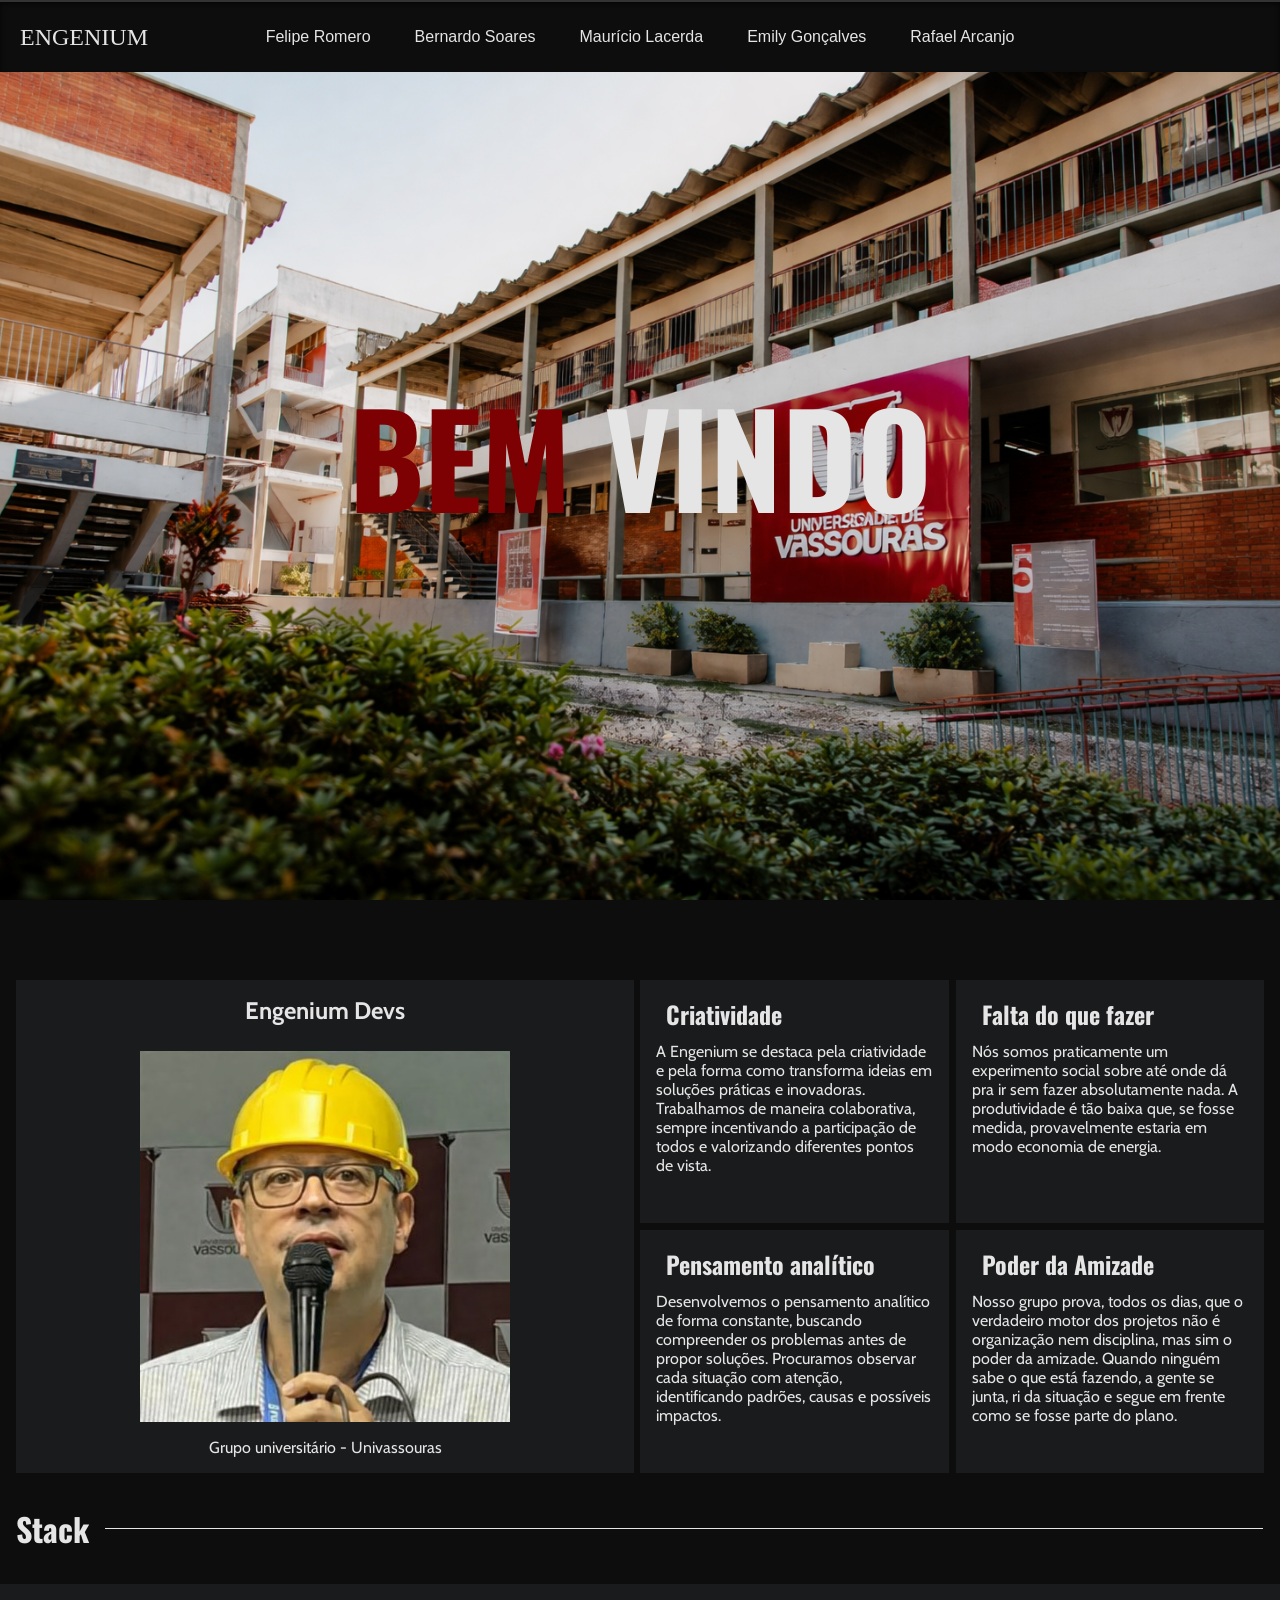
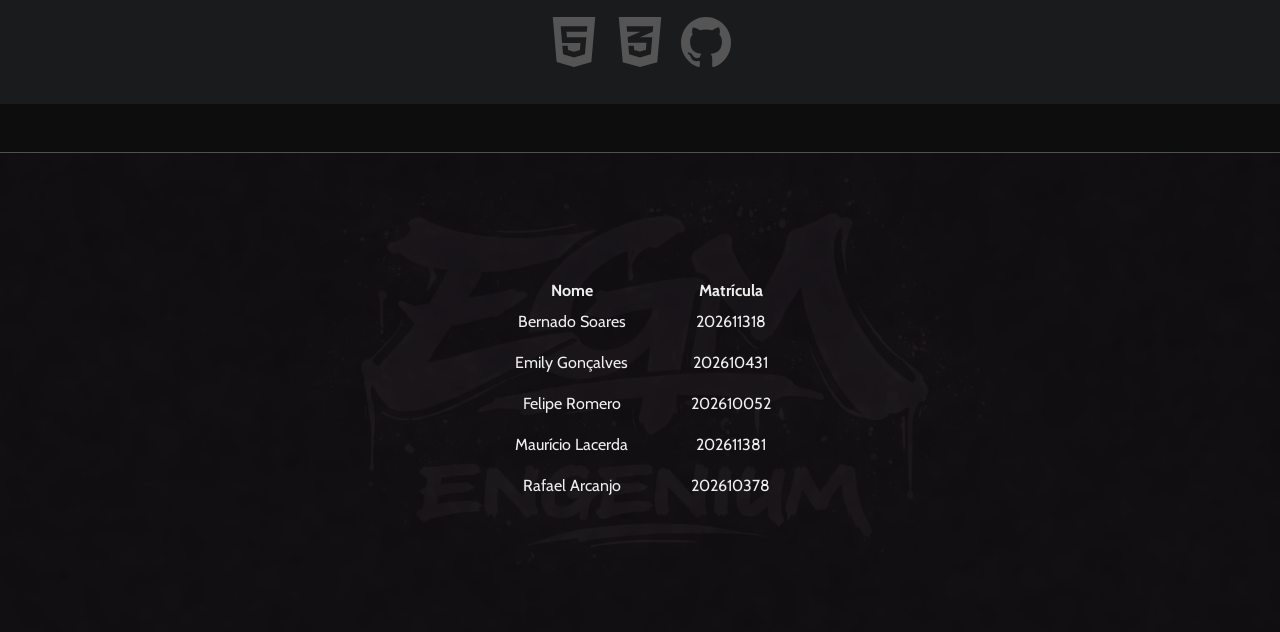
<file: index.html>
<!doctype html>
<html lang="pt-br">
  <head>
    <meta charset="UTF-8" />
    <meta name="viewport" content="width=device-width, initial-scale=1.0" />
    <title>Engenium</title>
    <link rel="stylesheet" href="/css/nav_standerdized.css" />
    <link rel="stylesheet" href="css/index.css" />
  </head>
  <body>
    <header class="Engenium">
      <div class="logo">Engenium</div>
      <nav class="main">
        <ul class="nav-list">
           <li>
            <a href="../pages/felipe.html"><p>Felipe Romero</p></a>
          </li>  
          <li>
            <a href="../pages/Bernardo.html"><p>Bernardo Soares</p></a>
          </li>
          <li>
            <a href="../pages/Mauricio.html"><p>Maurício Lacerda</p></a>
          </li>
          <li>
            <a href="../pages/emily.html"><p>Emily Gonçalves</p></a>
          </li>
          <li>
            <a href="../pages/rafael.html"><p>Rafael Arcanjo</p></a>
          </li>
        </ul>
      </nav>
    </header>

    <article id="apresentation">
      <h2 class="welcome">
        <span class="text1">BEM</span>
        <span class="text2">VINDO</span>
      </h2>
    </article>

    <main class="about">
      <aside>
        <h2 class="titleTopic">Engenium Devs</h2>
        <img
          src="assets/imagens/ChatGPT Image 11 de mar. de 2026, 20_22_05.png"
          alt=""
        />
        <p>Grupo universitário - Univassouras</p>
      </aside>

      <section class="conteinerStrengths">
        <article class="strengths">
          <h2>Criatividade</h2>
          <p>
            A Engenium se destaca pela criatividade e pela forma como transforma
            ideias em soluções práticas e inovadoras. Trabalhamos de maneira
            colaborativa, sempre incentivando a participação de todos e
            valorizando diferentes pontos de vista.
          </p>
        </article>

        <article class="strengths">
          <h2>Falta do que fazer</h2>
          <p>
            Nós somos praticamente um experimento social sobre até onde dá pra
            ir sem fazer absolutamente nada. A produtividade é tão baixa que, se
            fosse medida, provavelmente estaria em modo economia de energia.
          </p>
        </article>

        <article class="strengths">
          <h2>Pensamento analítico</h2>
          <p>
            Desenvolvemos o pensamento analítico de forma constante, buscando
            compreender os problemas antes de propor soluções. Procuramos
            observar cada situação com atenção, identificando padrões, causas e
            possíveis impactos.
          </p>
        </article>

        <article class="strengths">
          <h2>Poder da Amizade</h2>
          <p>
            Nosso grupo prova, todos os dias, que o verdadeiro motor dos
            projetos não é organização nem disciplina, mas sim o poder da
            amizade. Quando ninguém sabe o que está fazendo, a gente se junta,
            ri da situação e segue em frente como se fosse parte do plano.
          </p>
        </article>
      </section>
    </main>

    <span class="topic">
      <h1>Stack</h1>
    </span>

    <section class="stacks">
      <div class="container-stack">
        <svg
          class="icon iconHtml"
          xmlns="http://www.w3.org/2000/svg"
          viewBox="0 0 20 20"
        >
          <path
            fill-rule="evenodd"
            d="M1.5,0 L3.04714276,18.0004515 L9.98955417,20 L16.9514064,17.9980435 L18.5,0.000301000828 L1.5,0.000301000828 L1.5,0 Z M15.2728204,4.27180375 L15.1759063,5.39092483 L15.1332525,5.88697419 L15.1265788,5.88697419 L10,5.88697419 L9.99274595,5.88697419 L6.98928108,5.88697419 L7.18368949,8.14779141 L9.99245579,8.14779141 L10,8.14779141 L14.3660647,8.14779141 L14.9397146,8.14779141 L14.8877757,8.74076304 L14.3875367,14.55339 L14.3556189,14.926029 L10,16.1781925 L9.9901345,16.1815035 L5.6307435,14.926029 L5.33274732,11.4594025 L6.31726633,11.4594025 L7.46891855,11.4594025 L7.62038301,13.2205584 L9.99042466,13.8842652 L9.99245579,13.8836632 L9.99245579,13.8833622 L12.3662695,13.2187524 L12.6131972,10.3556325 L10,10.3556325 L9.99274595,10.3556325 L5.23728409,10.3556325 L4.71441251,4.27180375 L4.66363419,3.67913312 L9.99274595,3.67913312 L10,3.67913312 L15.3238889,3.67913312 L15.2728204,4.27180375 L15.2728204,4.27180375 Z"
          />
        </svg>
      </div>

      <div class="container-stack">
        <svg
          class="icon iconCss"
          xmlns="http://www.w3.org/2000/svg"
          viewBox="0 0 20 20"
        >
          <path
            d="M1.5,1.98975843e-15 L3.09355753,18.0557267 L9.99986611,20 L16.9059069,18.0557267 L18.5,0 L1.5,0 L1.5,1.98975843e-15 Z M15.0769709,5.85186222 L9.99370717,8.12461495 L9.9813893,8.12993559 L9.99370717,8.12993559 L14.8975585,8.12993559 L14.3352209,14.891627 L10.0014728,16.2147858 L9.99370717,16.2122655 L9.99370717,16.2147858 L5.63639442,14.8672641 L5.35522564,11.4620554 L5.36272348,11.4620554 L7.5103174,11.4620554 L7.51808301,11.4620554 L7.6586674,13.2259871 L9.97389147,13.8373005 L9.99370717,13.8314198 L9.99370717,13.8342201 L12.3908719,13.1282554 L12.5550209,10.2864744 L9.99370717,10.2783534 L5.21464125,10.2615514 L5.05076002,8.13021563 L9.99370717,5.97731728 L10.2818382,5.85214226 L9.99370717,5.85214226 L4.86331417,5.85214226 L4.60544223,3.67124055 L9.99370717,3.67124055 L15.2879814,3.67124055 L15.0769709,5.85186222 L15.0769709,5.85186222 Z"
          />
        </svg>
      </div>

      <div class="container-stack">
        <svg
          class="icon iconGithub"
          xmlns="http://www.w3.org/2000/svg"
          viewBox="0 0 20 20"
        >
          <path
            d="M20,10.2504514 C20,12.4838397 19.3641493,14.4925545 18.0924479,16.2765957 C16.8207465,18.060637 15.1779514,19.2952291 13.1640625,19.9803721 C12.9296875,20.0248619 12.7582465,19.9937191 12.6497396,19.8869435 C12.5412326,19.780168 12.4869791,19.6466986 12.4869792,19.4865353 L12.4869792,16.6703305 C12.4869792,15.8072283 12.2612847,15.175473 11.8098958,14.7750648 C12.3046875,14.721677 12.749566,14.6415953 13.1445312,14.5348198 C13.5394965,14.4280442 13.9474826,14.254534 14.3684896,14.0142891 C14.7894965,13.7740441 15.141059,13.4781869 15.4231771,13.1267174 C15.7052951,12.7752479 15.9353298,12.308105 16.1132812,11.7252885 C16.2912326,11.1424721 16.3802083,10.4729005 16.3802083,9.71657375 C16.3802083,8.63992043 16.0373264,7.72343042 15.3515625,6.9671037 C15.6727431,6.15738922 15.6380208,5.24979717 15.2473958,4.24432755 C15.0043403,4.1642459 14.6527778,4.21318469 14.1927083,4.39114391 C13.7326389,4.56910313 13.3333333,4.76485827 12.9947917,4.97840935 L12.5,5.29873596 C11.6927083,5.06738897 10.859375,4.95171547 10,4.95171547 C9.14062499,4.95171547 8.30729166,5.06738897 7.5,5.29873596 C7.36111111,5.20085839 7.1766493,5.08073592 6.94661458,4.93836854 C6.71657986,4.79600116 6.35416667,4.62471541 5.85937499,4.42451127 C5.36458332,4.22430714 4.99131943,4.1642459 4.73958333,4.24432755 C4.35763889,5.24979719 4.32725695,6.15738923 4.6484375,6.9671037 C3.96267361,7.72343042 3.61979167,8.63992043 3.61979167,9.71657375 C3.61979167,10.4729005 3.70876737,11.1402476 3.88671876,11.7186151 C4.06467015,12.2969825 4.29253473,12.7641255 4.57031251,13.120044 C4.84809028,13.4759624 5.19748264,13.7740441 5.61848959,14.0142891 C6.03949654,14.254534 6.44748265,14.4280443 6.84244791,14.5348198 C7.23741317,14.6415953 7.68229165,14.721677 8.17708333,14.7750648 C7.82986111,15.0953914 7.6171875,15.5536364 7.5390625,16.1497998 C7.35677083,16.2387794 7.16145833,16.3055141 6.95312499,16.3500039 C6.74479166,16.3944937 6.49739583,16.4167386 6.21093751,16.4167386 C5.92447919,16.4167386 5.64019099,16.3210856 5.35807291,16.1297794 C5.07595483,15.9384732 4.83506942,15.6604119 4.63541668,15.2955955 C4.47048612,15.0108607 4.25998265,14.7795137 4.00390626,14.6015545 C3.74782986,14.4235953 3.53298612,14.3168197 3.35937501,14.2812279 L3.09895833,14.2411871 C2.91666667,14.2411871 2.79079861,14.2612075 2.72135418,14.3012483 C2.65190974,14.3412891 2.63020835,14.3924524 2.65625001,14.4547382 C2.68229166,14.5170239 2.72135416,14.5793096 2.77343751,14.6415953 C2.82552085,14.7038811 2.88194446,14.7572688 2.94270833,14.8017586 L3.03385416,14.8684934 C3.22482639,14.957473 3.41362848,15.1265342 3.60026042,15.3756771 C3.78689236,15.62482 3.92361111,15.8517181 4.01041667,16.0563712 L4.14062501,16.3633509 C4.25347222,16.7014734 4.44444444,16.9750857 4.71354167,17.1841878 C4.98263889,17.3932899 5.2734375,17.5267593 5.58593749,17.584596 C5.89843749,17.6424328 6.20008679,17.6735757 6.49088542,17.6780246 C6.78168404,17.6824736 7.02256946,17.6669022 7.21354167,17.6313103 L7.51302084,17.5779226 C7.51302084,17.9160451 7.51519097,18.3120044 7.51953125,18.7658004 C7.52387152,19.2195964 7.52604166,19.4598414 7.52604166,19.4865353 C7.52604166,19.6466986 7.46961805,19.780168 7.35677083,19.8869435 C7.24392362,19.9937191 7.07031251,20.024862 6.8359375,19.9803721 C4.8220486,19.2952291 3.17925347,18.060637 1.90755209,16.2765957 C0.635850712,14.4925545 0,12.4838397 0,10.2504514 C0,8.39077752 0.447048612,6.67569548 1.34114584,5.10520531 C2.23524306,3.53471514 3.4483507,2.29122504 4.98046876,1.37473503 C6.51258682,0.458245009 8.1857639,0 10,0 C11.8142361,0 13.4874132,0.458245009 15.0195312,1.37473503 C16.5516493,2.29122504 17.7647569,3.53471514 18.6588542,5.10520531 C19.5529514,6.67569548 20,8.39077752 20,10.2504514 Z"
          />
        </svg>
      </div>
    </section>

    <footer>
      <table>
        <tr>
          <th>Nome</th>
          <th>Matrícula</th>
        </tr>

        <tr>
          <td>Bernado Soares</td>
          <td>202611318</td>
        </tr>
        <tr>
          <td>Emily Gonçalves</td>
          <td>202610431</td>
        </tr>
        <tr>
          <td>Felipe Romero</td>
          <td>202610052</td>
        </tr>
        <tr>
          <td>Maurício Lacerda</td>
          <td>202611381</td>
        </tr>
        <tr>
          <td>Rafael Arcanjo</td>
          <td>202610378</td>
        </tr>
      </table>
    </footer>
  </body>
</html>
</file>
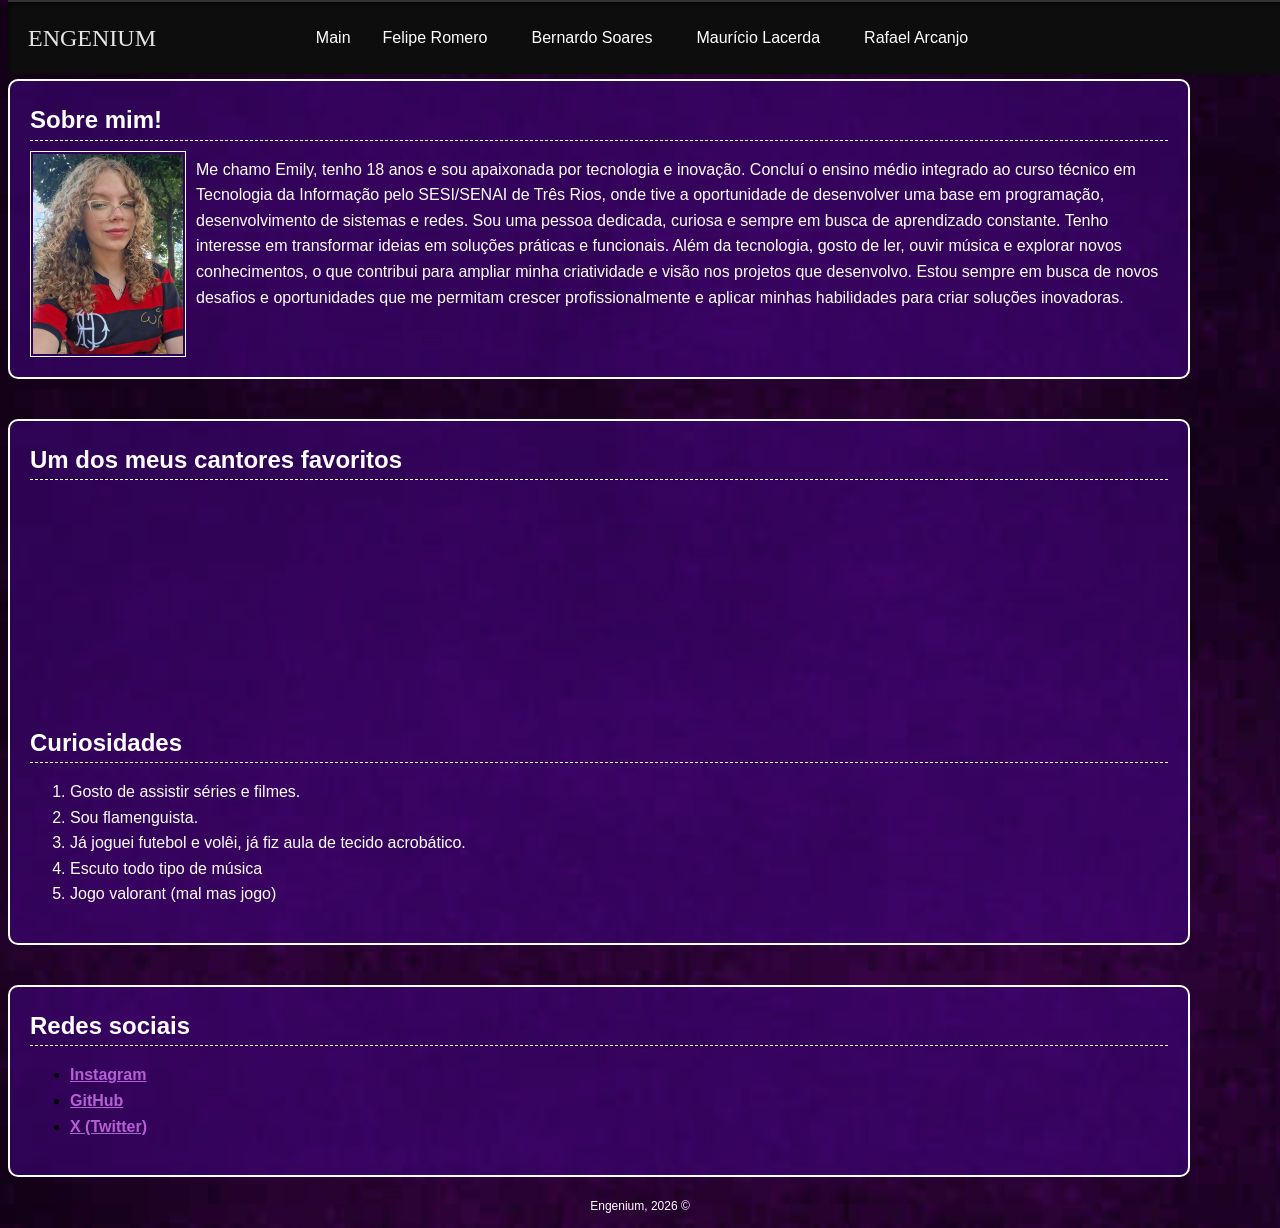
<file: pages/emily.html>
<!doctype html>
  <html lang="pt-br">
    <head>
      <meta charset="UTF-8" />
      <meta name="viewport" content="width=device-width, initial-scale=1.0" />
      <title>Emily</title>
      <link rel="stylesheet" href="../css/emily.css" />
      <link rel="stylesheet" href="/css/nav_standerdized.css">
    </head>
    <body>
    <header>
      <div class="Engenium">
        <div class="logo">Engenium</div>
        <nav aria-label="Menu principal">
          <ul class="nav-list">
            <a href="../index.html"><p>Main</p></a>
            <li>
              <a href="../pages/felipe.html"><p>Felipe Romero</p></a>
            </li>
            <li>
              <a href="../pages/Bernardo.html"><p>Bernardo Soares</p></a>
            </li>
            <li>
              <a href="../pages/Mauricio.html"><p>Maurício Lacerda</p></a>
            </li>
            <li>
              <a href="../pages/rafael.html"><p>Rafael Arcanjo</p></a>
            </li>
          </ul>
        </nav>
      </div>
    </header>   

      <!-- <div class="logo">Engenium</div>
      <nav aria-label="Menu principal">
        <ul class="nav-list">
          <a href="../index.html"><p>Main</p></a>
          <li><a href="../pages/felipe.html"><p>Felipe Romero</p></a></li>
           <li><a href="../pages/Mauricio.html"><p>Maurício Lacerda</p></a></li>
           <li><a href="../pages/Bernardo.html"><p>Bernardo Soares</p></a></li>
           <li><a href="../pages/rafael.html"><p>Rafael Arcanjo</p></a></li>
        </ul>
      </nav> -->
           
      <div class="places">
      </br>
    </br>
       <section class='places'>
        <article>
          <h2>Sobre mim!</h2>
          <img
            src="../assets/imagens/beb2a685-e638-4076-ae60-2a8bcb6fa673.jpg"
            alt="foto minha"
          />
         
          <p>
         Me chamo Emily, tenho 18 anos e sou apaixonada por tecnologia e
        inovação. Concluí o ensino médio integrado ao curso técnico em Tecnologia da Informação
        pelo SESI/SENAI de Três Rios, onde tive a oportunidade de desenvolver uma base em programação, desenvolvimento de sistemas e redes.
        Sou uma pessoa dedicada, curiosa e sempre em busca de aprendizado constante. Tenho interesse
        em transformar ideias em soluções práticas e funcionais.
        Além da tecnologia, gosto de ler, ouvir música e explorar novos conhecimentos,
         o que contribui para ampliar minha criatividade e visão nos projetos que desenvolvo.
        Estou sempre em busca de novos desafios e oportunidades que 
        me permitam crescer profissionalmente e aplicar minhas habilidades para criar soluções inovadoras.
  
          </p>
        </article>
          <div class="clear">
          </div>

        <article>
          <h2>Um dos meus cantores favoritos</h2>  
   <iframe data-testid="embed-iframe" style="border-radius:12px" src="https://open.spotify.com/embed/track/3eWHUE5D5R19q7BvOX7NSJ?utm_source=generator" width="100%" height="220" frameBorder="0" allowfullscreen="" 
   allow="autoplay; clipboard-write; encrypted-media; fullscreen; picture-in-picture" loading="lazy"></iframe> 
          </p>
          <h2>Curiosidades</h2>
          <ol>
            <li>Gosto de assistir séries e filmes.</li>
            <li>Sou flamenguista.</li>
            <li>Já joguei futebol e volêi, já fiz aula de tecido acrobático.</li>
            <li>Escuto todo tipo de música</li>
            <li>Jogo valorant (mal mas jogo)</li>
          </ol>
          
          <div class="clear">
        </div>
        </article>

        <article>
          <h2>Redes sociais</h2>
        <ul>
            <li><a href="https://www.instagram.com/emilys_gnvs/">Instagram</a></li>
            <li><a href=https://github.com/Emilygnvs>GitHub</a></li>
            <li><a href="https://x.com/emysx22">X (Twitter)</a></li>
          </ul>
          <div class="clear">
          </div>
        </article>
       </section>
      </div>
  

     
        
     
     

      <footer class='clear'>
       
        <p>Engenium, 2026 ©</p>
      </footer>
    </div>
          
       
  </body>
  </html>
</file>
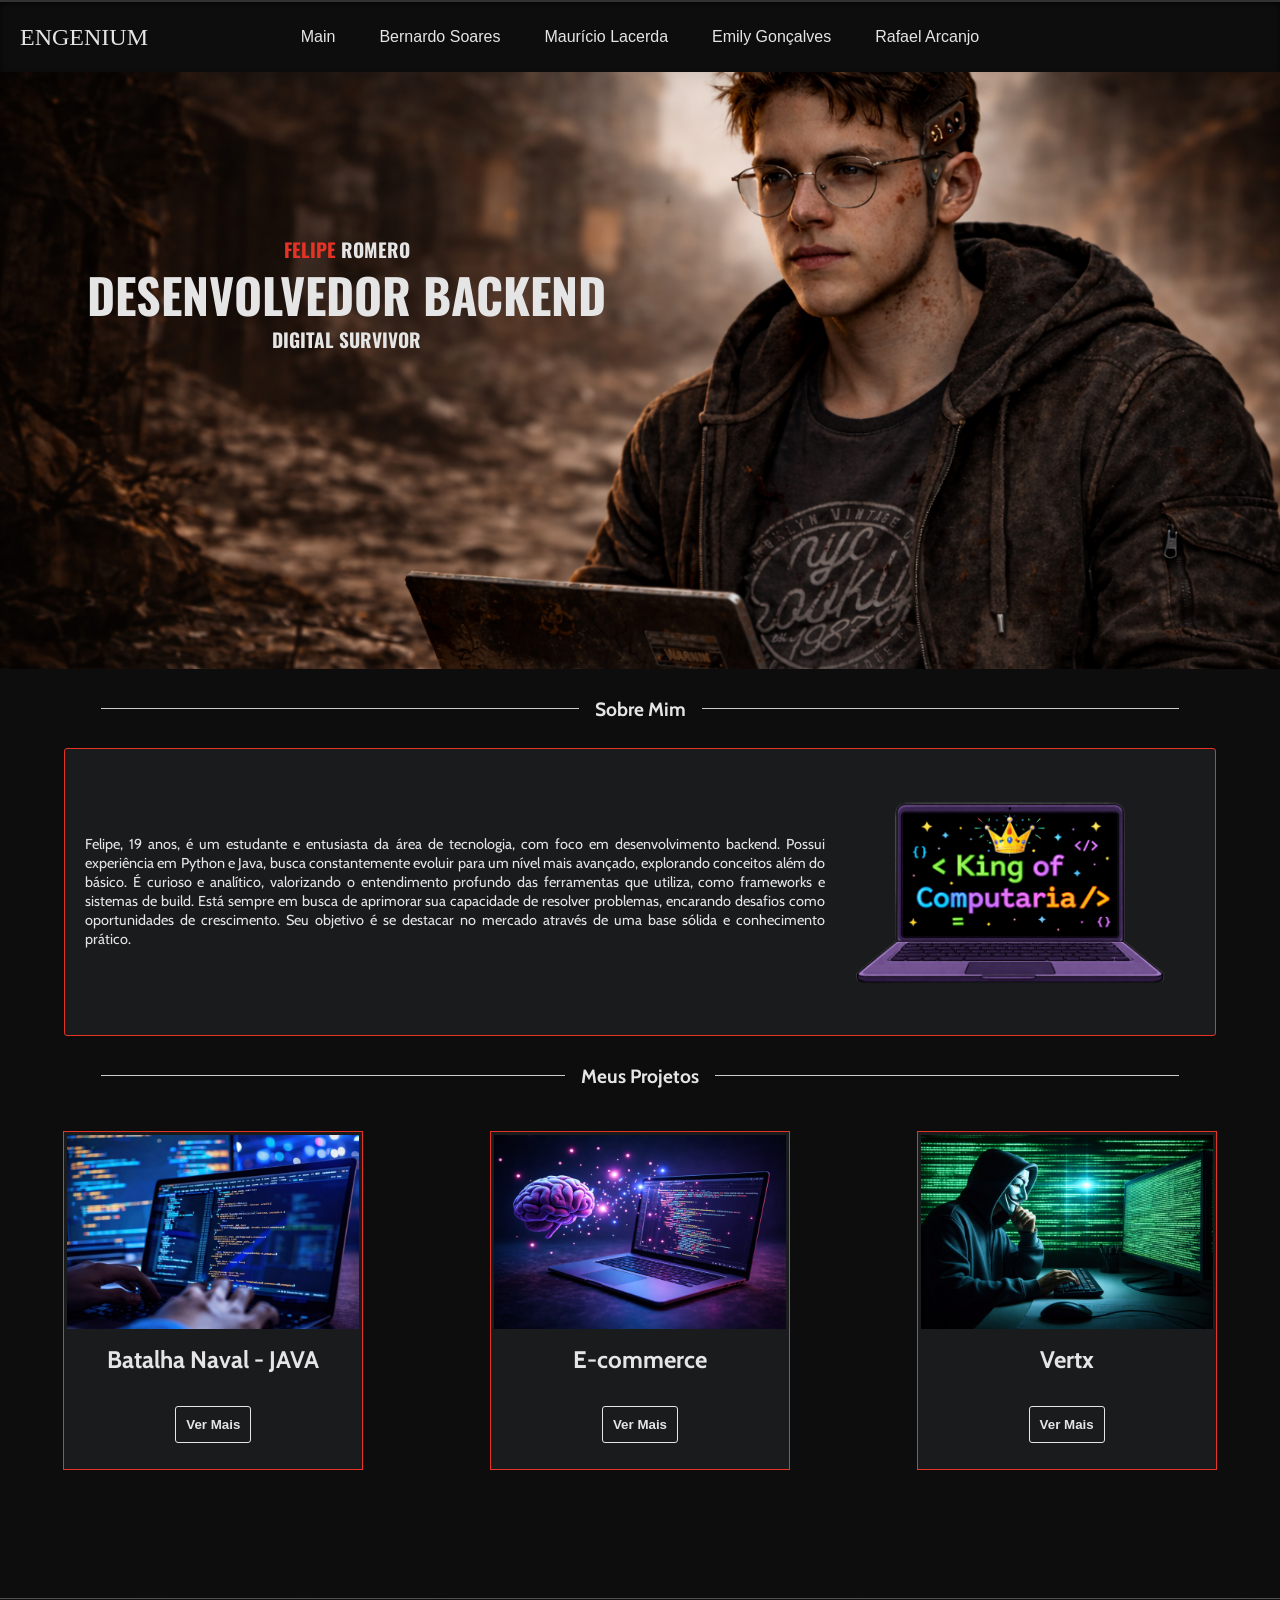
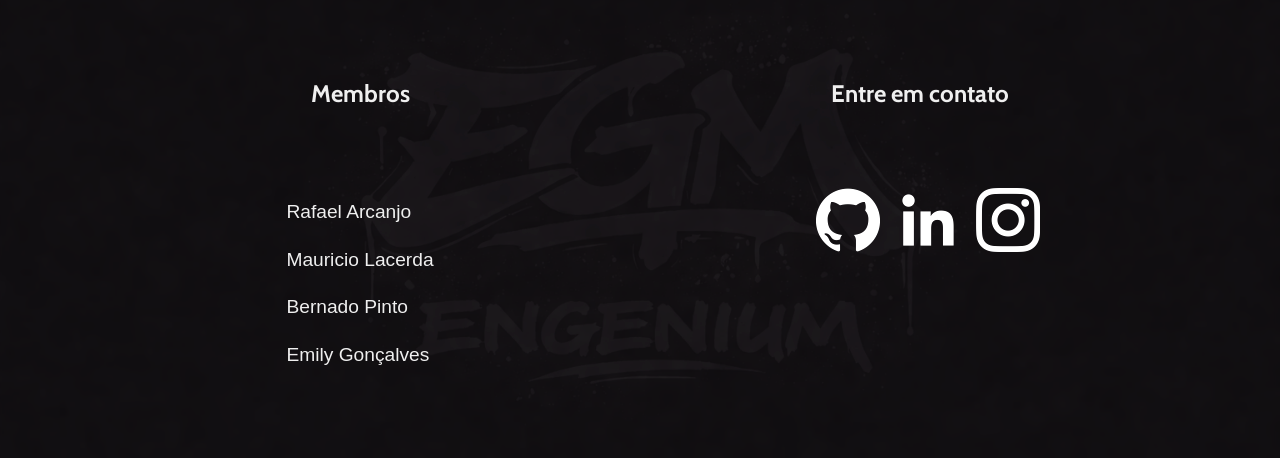
<file: pages/felipe.html>
<!doctype html>
<html lang="en">
  <head>
    <meta charset="UTF-8" />
    <meta name="viewport" content="width=device-width, initial-scale=1.0" />
    <title>Felipe Romero</title>
    <link rel="stylesheet" href="/css/nav_standerdized.css" />
    <link rel="stylesheet" href="/css/felipe.css" />
    
  </head>
  <body>
    <header class="Engenium">
      <div class="logo">Engenium</div>
      <nav class="main">
        <ul class="nav-list">
          <li>
          <a href="../index.html"><p>Main</p></a>
          </li>
          <li>
            <a href="../pages/Bernardo.html"><p>Bernardo Soares</p></a>
          </li>
          <li>
            <a href="../pages/Mauricio.html"><p>Maurício Lacerda</p></a>
          </li>
          <li>
            <a href="../pages/emily.html"><p>Emily Gonçalves</p></a>
          </li>
          <li>
            <a href="../pages/rafael.html"><p>Rafael Arcanjo</p></a>
          </li>
        </ul>
      </nav>
    </header>

   <section id="apresentation">
      <div class="slogan">
        <p class="text">
          <span class="name">FELIPE</span>
          <span>ROMERO</span>
        </p>
        <h2>DESENVOLVEDOR BACKEND</h2>
        <p class="text">DIGITAL SURVIVOR</p>
      </div>
    </section>

    <div class="topics">
      <span id="about">Sobre Mim</span>
    </div>

    <main class="biography">
      <section>
        <p>
          Felipe, 19 anos, é um estudante e entusiasta da área de tecnologia, com foco em desenvolvimento backend. Possui experiência em Python e Java, busca constantemente evoluir para um nível mais avançado, explorando conceitos além do básico.
          É curioso e analítico, valorizando o entendimento profundo das ferramentas que utiliza, como frameworks e sistemas de build.
          Está sempre em busca de aprimorar sua capacidade de resolver problemas, encarando desafios como oportunidades de crescimento.
          Seu objetivo é se destacar no mercado através de uma base sólida e conhecimento prático.
          
        </p>

        <picture>
          <img src="/assets/imagens/kingComputariaSemFundo2.png" alt="Rei das Programações">
        </picture>
        <!-- Qual a diferença de usar picture? tem atributos? -->
      </section>
    </main>

    <span class="topics">
      <p id="projects">Meus Projetos</p>
    </span>

   
    <main id="projects-container"> 
      <div class="project-item">  
          <picture>
            <img src="/assets/imagens/computadorComMão.png" alt="">
          </picture>
          <h1>Batalha Naval - JAVA</h1>
          <button type="button" onclick="window.location.href='https://github.com/romeroflp/BattleShip-War'">Ver Mais</button>
      </div>

      <div class="project-item">
        <picture>
          <img src="/assets/imagens/imageCerebro.png" alt="">
        </picture>
        <h1>E-commerce</h1>
        <button type="button" onclick="window.location.href='https://github.com/romeroflp/OrderSystem'">Ver Mais</button>
      </div>
      

      <div class="project-item">
        <picture>
          <img src="/assets/imagens/hackerEncarandoTela.png" alt="">
        </picture>
        <h1>Vertx</h1>
        <button type="button" onclick="window.location.href='https://github.com/romeroflp/HttpProtocol-Vertx'">Ver Mais</button>
      </div>
    </main>

    <footer>
      <h2 class="members">Membros</h2>
      <h2 class="social" id="contact">Entre em contato</h2>

      <nav class="nav-members">
        <ul type="none">
          <li><a href="/pages/rafael.html">Rafael Arcanjo</a></li>
          <li><a href="/pages/Mauricio.html">Mauricio Lacerda</a></li>
          <li><a href="/pages/Bernardo.html">Bernado Pinto</a></li>
          <li><a href="/pages/emily.html">Emily Gonçalves</a></li>

        </ul>
      </nav>
      
      <nav class="nav-social">
        <a href="https://github.com/romeroflp" target="_blank"><img src="/assets/imagens/github.png" alt="" class="img-social"></a>
        <a href="https://www.linkedin.com/company/ceoofx" target="_blank"><img src="/assets/imagens/linkedin.png" alt="" class="img-social"></a>
        <a href="https://www.instagram.com/feliperom__/" target="_blank"><img src="/assets/imagens/instagram.png" alt="" class="img-social"></a>
      </nav>
    </footer>

  </body>
</html>
</file>
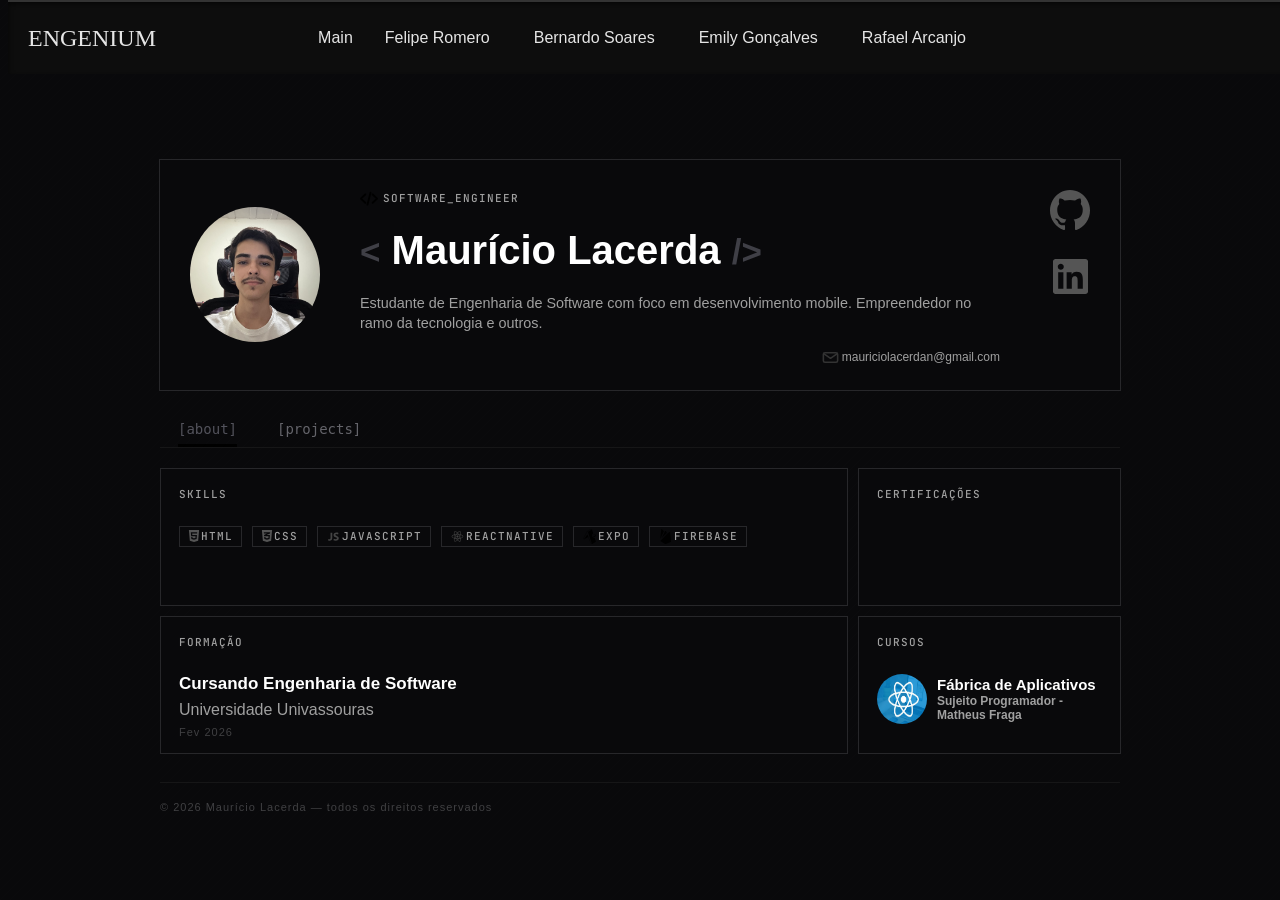
<file: pages/Mauricio.html>
<!doctype html>
<html lang="pt-br">
  <head>
    <meta charset="UTF-8" />
    <meta name="viewport" content="width=device-width, initial-scale=1.0" />
    <link
      rel="shortcut icon"
      href="../assets/imagens/Maurício/Assets/code-tag-svgrepo-com.svg"
      type="image/x-icon"
    />
    <link
      href="https://fonts.googleapis.com/css2?family=JetBrains+Mono:wght@400;500;600&display=swap"
      rel="stylesheet"
    />
    <title>Maurício Lacerda</title>
    <link rel="stylesheet" href="/css/nav_standerdized.css" />
    <link rel="stylesheet" href="../css/Mauricio.css" />
  </head>
  <body>
    <div class="Engenium">
      <div class="logo">Engenium</div>
      <nav aria-label="Menu principal">
        <ul class="nav-list">
          <a href="../index.html"><p>Main</p></a>
          <li>
            <a href="../pages/felipe.html"><p>Felipe Romero</p></a>
          </li>
          <li>
            <a href="../pages/Bernardo.html"><p>Bernardo Soares</p></a>
          </li>
          <li>
            <a href="../pages/emily.html"><p>Emily Gonçalves</p></a>
          </li>
          <li>
            <a href="../pages/rafael.html"><p>Rafael Arcanjo</p></a>
          </li>
        </ul>
      </nav>
    </div>
    <div class="DivPrincipal">
      <header class="Header ajustMau">
        <div class="Heade">
          <div class="Imagem">
            <img
              src="../assets/imagens/Maurício/Assets/IMG_0910.JPEG"
              alt="Perfil"
              style="width: 130px; height: 135px; border-radius: 50%"
            />
          </div>

          <div class="Infos">
            <div class="software">
              <img
                src="../assets/imagens/Maurício/Assets/code-tag-svgrepo-com.svg"
                alt="Icone Dev"
                style="width: 18px; height: 18px"
              />
              <p class="soft">Software_Engineer</p>
            </div>

            <h1 class="Nome">
              <span class="Codigo">&lt;</span>
              Maurício Lacerda
              <span class="Codigo">/&gt;</span>
            </h1>

            <p class="Sobre">
              Estudante de Engenharia de Software com foco em desenvolvimento
              mobile. Empreendedor no ramo da tecnologia e outros.
            </p>

            <div class="Email">
              <img
                src="../assets/imagens/Maurício/Assets/email-svgrepo-com.svg"
                alt="Icone Email"
                style="width: 19px; height: 19px"
              />
              <p class="email">mauriciolacerdan@gmail.com</p>
            </div>
          </div>

          <div class="AreaLinks">
            <a
              href="https://github.com/mauriciolacerdan"
              target="_blank"
              rel="noreferrer"
            >
              <img
                src="../assets/imagens/Maurício/Assets/github-svgrepo-com.svg"
                alt="GitHub"
                style="width: 40px; height: 40px"
              />
            </a>

            <a
              href="https://www.linkedin.com/in/mauricio-lacerda-devmobile/"
              target="_blank"
              rel="noreferrer"
            >
              <img
                src="../assets/imagens/Maurício/Assets/linkedin-svgrepo-com.svg"
                alt="LinkedIn"
                style="width: 35px; height: 35px"
              />
            </a>
          </div>
        </div>
      </header>

      <div class="tabs">
        <input type="radio" name="tab" id="about" checked />
        <input type="radio" name="tab" id="exp" />
        <input type="radio" name="tab" id="proj" />

        <div class="botoes">
          <label for="about">[about]</label>
          <!-- <label for="exp">[experience]</label> -->
          <label for="proj">[projects]</label>
        </div>

        <hr class="ho" />

        <div class="conteudos">
          <div class="conteudo about">
            <div class="corr">
              <div class="ajst">
                <div class="abt Header">
                  <span class="soft">SKILLS</span>
                  <div class="Askills">
                    <span class="skills soft Header">
                      <img
                        src="../assets/imagens/Maurício/Assets/html5-svgrepo-com.svg"
                        alt="HTML"
                        style="width: 12px; height: 12px"
                      />
                      HTML
                    </span>
                    <span class="skills soft Header">
                      <img
                        src="../assets/imagens/Maurício/Assets/css3-svgrepo-com.svg"
                        alt="CSS"
                        style="width: 12px; height: 12px"
                      />
                      CSS
                    </span>
                    <span class="skills soft Header">
                      <img
                        src="../assets/imagens/Maurício/Assets/javascript-1-svgrepo-com.svg"
                        alt="JAVASCRIPT"
                        style="width: 15px; height: 15px"
                      />
                      JavaScript
                    </span>
                    <span class="skills soft Header">
                      <img
                        src="../assets/imagens/Maurício/Assets/react-svgrepo-com.svg"
                        alt="REACT"
                        style="width: 15px; height: 15px"
                      />
                      ReactNative
                    </span>
                    <span class="skills soft Header">
                      <img
                        src="../assets/imagens/Maurício/Assets/expo-svgrepo-com.svg"
                        alt="EXPO"
                        style="width: 15px; height: 15px"
                      />
                      EXPO
                    </span>
                    <span class="skills soft Header">
                      <img
                        src="../assets/imagens/Maurício/Assets/firebase-svgrepo-com.svg"
                        alt="FIREBASE"
                        style="width: 15px; height: 15px"
                      />
                      Firebase
                    </span>
                  </div>
                </div>

                <div class="abt Header">
                  <span class="soft">FORMAÇÃO</span>
                  <div class="inf">
                    <h3 class="til">Cursando Engenharia de Software</h3>
                    <span class="fac">Universidade Univassouras</span>
                    <span class="data">Fev 2026</span>
                  </div>
                </div>
              </div>

              <div>
                <div class="abtP Header">
                  <span class="soft spc">CERTIFICAÇÕES</span>
                </div>

                <div class="abtP Header">
                  <span class="soft spc">CURSOS</span>
                  <div class="corr">
                    <img
                      src="../assets/imagens/Maurício/Assets/ReactIcon.png"
                      alt="React Icon"
                      style="width: 50px; height: 50px; border-radius: 50%"
                    />
                    <div class="cor">
                      <span class="til fab">Fábrica de Aplicativos</span>
                      <span class="til sp"
                        >Sujeito Programador - Matheus Fraga</span
                      >
                    </div>
                  </div>
                </div>
              </div>
            </div>
          </div>

          <div class="conteudo exp">
            <span class="til">Em desenvolvimento</span>
          </div>

          <div class="conteudo proj">
            <div class="projt">
              <img
                src="../assets/imagens/Maurício/Assets/github-opened-svgrepo-com.svg"
                alt="Icon GitPastas"
                style="width: 25px; height: 25px"
              />
              <div class="Tit">
                <p class="soft">PORTFOLIO</p>
                <h1 class="Nome pjct">
                  <span class="Codigo Cc">&lt;</span>
                  Projects
                  <span class="Codigo Cc">/&gt;</span>
                </h1>
              </div>
            </div>

            <a
              href="https://github.com/mauriciolacerdan/Estudos/tree/710d30887c3c52c288a4dd69c2c2da2b7a27091c/React%20Native/Pratica%20e%20desafios/Produtivo"
              target="_blank"
              style="text-decoration: none"
              class="abtP Header Cpjt"
            >
              <div class="linke">
                <span class="data"
                  >ABR 2026
                  <!-- – JUL 2026 -->
                </span>
                <img
                  src="../assets/imagens/Maurício/Assets/link-external-svgrepo-com.svg"
                  alt="Link Externo"
                  class="linkicon"
                />
              </div>
              <h4 class="txtPdtv">Produtivo</h4>
              <span class="data textP"
                >Aplicativo de produtividade focado em organizar a rotina
                enquanto mede o equilíbrio de vida do usuário.</span
              >
              <div class="Askills">
                <span class="skills soft Header skls">
                  <img
                    src="../assets/imagens/Maurício/Assets/react-svgrepo-com.svg"
                    alt="REACT"
                    style="width: 15px; height: 15px"
                  />
                  ReactNative
                </span>
                <span class="skills soft Header skls">
                  <img
                    src="../assets/imagens/Maurício/Assets/firebase-svgrepo-com.svg"
                    alt="FIREBASE"
                    style="width: 15px; height: 15px"
                  />
                  Firebase
                </span>
              </div>
            </a>
          </div>
        </div>

        <hr class="hfin" />
      </div>

      <footer class="foot">
        <span class="data"
          >© 2026 Maurício Lacerda — todos os direitos reservados</span
        >
      </footer>
    </div>
  </body>
</html>
</file>
<file: css/nav_standerdized.css>
:root {
  /* Variáveis de tema */
  --bg-color: #0d0d0d;              /* fundo do cabeçalho */
  --border-color: #333333;          /* borda superior sutil */
  --text-color: #e5e5e5;            /* cor do texto */
  --highlight-color: #e5e5e5;       /* cor de sublinhado ativo */
  --height-header: 72px;            /* altura fixa do cabeçalho */
  --padding-horizontal: 20px;       /* preenchimento lateral */
  --logo-font: 'Cinzel', serif;     /* fonte do logo (serif condensada) */
  --nav-font: 'Roboto Condensed', sans-serif; /* fonte do menu (sem serifa) */
  --font-size-logo: 24px;
  --font-size-nav: 16px;
  --underline-thickness: 2px;
  --transition-speed: 0.3s;
}


.Engenium {
  position: fixed;
  z-index: 1000;
  top: 0;
  width: 100%;
  height: var(--height-header);
  padding: 0 var(--padding-horizontal);
  background-color: var(--bg-color);
  border-top: 2px solid var(--border-color);
  box-shadow: inset 0 2px 5px rgba(0, 0, 0, 0.6); /* sombra interna discreta no topo */
  display: flex;
  align-items: center;
  justify-content: center; /* centraliza o nav em relação ao header */
  margin: 0;
  padding: 0;

}

/* Logo à esquerda */
.logo {
  position: absolute;
  left: var(--padding-horizontal);
  font-family: var(--logo-font);
  font-size: var(--font-size-logo);
  color: var(--text-color);
  line-height: var(--height-header);
  text-transform: uppercase;
}

/* Menu de navegação */
.nav-list {
  list-style: none;
  margin: 0;
  padding: 0;
  display: inline-flex;
}

.nav-list li {
  margin: 0 12px;
  position: relative;
}

/* Links do menu */
.nav-list a {
  display: inline-block;
  font-family: var(--nav-font);
  font-size: var(--font-size-nav);
  color: var(--text-color);
  text-decoration: none;
  padding: 5px 10px;
  text-align: center;
  line-height: 1.2;
  position: relative;
  transition: color var(--transition-speed);
}

/* Animação de sublinhado ao hover/focus/ativo */
.nav-list a::before {
  content: "";
  position: absolute;
  left: 50%;
  bottom: 8px;
  width: 0;
  height: var(--underline-thickness);
  background-color: var(--highlight-color);
  border-radius: var(--underline-thickness);
  transform: translateX(-50%);
  transition: width var(--transition-speed);
}
.nav-list a:hover::before,
.nav-list a:focus::before,
.nav-list a.active::before {
  width: 80%; /* sublinhado se expande a 80% da largura do texto */
}
</file>
<file: css/index.css>
@import url("https://fonts.googleapis.com/css2?family=Cabin:ital,wght@0,400..700;1,400..700&family=Roboto:ital,wght@0,100;0,300;0,400;0,500;0,700;0,900;1,100;1,300;1,400;1,500;1,700;1,900&display=swap");

@import url("https://fonts.googleapis.com/css2?family=Cabin:ital,wght@0,400..700;1,400..700&family=Oswald:wght@200..700&family=Roboto:ital,wght@0,100;0,300;0,400;0,500;0,700;0,900;1,100;1,300;1,400;1,500;1,700;1,900&display=swap");

* {
  margin: 0;
  padding: 0;
  box-sizing: border-box;
}

:root {
  --backColor: #0d0d0d;
  --backColorItem: #1a1b1d;
  --secondBackColor: #7d0103;
  --secondBackColorItem: #e5e5e5;
  --fontColor: #e5e5e5;

  --fontFamily: "Cabin", Arial, Helvetica, sans-serif;
}

/* Keyframe simples de opacidade */
@keyframes letterOpacity1 {
  to {
    color: var(--secondBackColor);
  }
  from {
    color: transparent;
  }
}

@keyframes letterOpacity2 {
  to {
    color: var(--secondBackColorItem);
  }
  from {
    color: transparent;
  }
}

body {
  color: #e5e5e5;
  font-family: var(--fontFamily);
  background-color: var(--backColor);
}

.nav-list a::before{
  bottom: -8px;
}
/* Sobrescrevendo posição do css generico, já que o seletor universal dessa pagina está zerado */

#apresentation {
  background-image: url("/assets/imagens/image.png");
  background-repeat: no-repeat;
  background-position: center right;
  background-size: cover;
  background-attachment: fixed;
  height: 100vh;
  margin-bottom: 5rem;
}

.welcome {
  position: relative;
  top: 40%;

  font-size: 8rem;
  font-weight: bolder;
  font-family: "Oswald", Arial, Helvetica, sans-serif;
  text-align: center;
}

.text1 {
  color: transparent;
  animation: letterOpacity1 2s ease forwards;
  animation-delay: 0.4s;
}
.text2 {
  color: transparent;
  animation: letterOpacity2 2s ease forwards;
  animation-delay: 0.4s;
}

main {
  margin: 0 1rem 0 1rem;
}

.about {
  display: grid;
  grid-template-columns: 1fr 1fr;
  color: var(--fontColor);
  justify-content: center;
  align-items: center;
}

aside {
  background-color: var(--backColorItem);
  display: flex;
  flex-direction: column;
  align-items: center;
  height: 100%;
  margin-right: 6px;
}

.titleTopic {
  margin-bottom: 10px;
  padding: 1rem;
}

aside img {
  max-width: 60%;
}

aside p {
  padding: 1rem;
  text-align: justify;
}

.conteinerStrengths {
  display: grid;
  grid-template-columns: 1fr 1fr;
  height: 100%;
  gap: 7px;
}

.strengths {
  background-color: var(--backColorItem);
  padding: 1rem 1rem 3rem 1rem;
}

.strengths h2 {
  font-family: "Oswald", Arial, Helvetica, sans-serif;
  text-align: justify;
  margin-left: 10px;
  margin-bottom: 10px;
}

.topic {
  display: flex;
  align-items: center;
  margin: 2rem 0 2rem 1rem;
  width: 97.4%;
}

.topic::after {
  content: " ";
  flex: 1;
  height: 1px;
  background-color: #e5e5e5;
}
/* entender isso melhor */

.topic h1 {
  font-family: "Oswald", Arial, Helvetica, sans-serif;
  padding-right: 1rem;
  margin-right: 0rem;
}

section.stacks {
  background-color: var(--backColorItem);
  display: flex;
  gap: 1rem;
  justify-content: center;
  align-items: center;
  padding: 2rem;
  height: auto;
  border: 1px solid transparent;
  transition: border-color 0.2s ease;
  margin-bottom: 3rem;
}

section.stacks:hover {
  border-top: 1px solid #555;
  border-bottom: 1px solid #555;
}

.container-stack {
  width: 50px;
  height: auto;
  color: #555;
}

.icon {
  fill: currentColor;
  max-width: 100%;
  transition: transform 0.2s ease;
}
.iconHtml:hover {
  transform: translateY(-10px);
  color: #e34c26;
}

.iconCss:hover {
  transform: translateY(-10px);
  color: #264de4;
}

.iconGithub:hover {
  transform: translateY(-10px);
  color: #6e5494;
}

footer {
  background-image: url("/assets/imagens/footerImage.png");
  background-repeat: no-repeat;
  background-size: cover;
  background-position: center center;
  
  filter: contrast(1.1);
  max-width: 100%;
  height: 30rem;
  border-top: 1px solid #555;

  display: flex;
  align-items: center;
  justify-content: center;
}

table {
  width: 20rem;
}

table tr {
  text-align: center;
}

table tr td {
  padding: 10px;
}
</file>
<file: css/emily.css>
/* Responsividade: menu vertical em telas pequenas */
@media (max-width: 768px) {
  header { flex-direction: column; height: auto; }
  .logo { position: static; margin-bottom: 10px; }
  .nav-list {
    flex-direction: column;
    width: 100%;
  }
  .nav-list li {
    margin: 5px 0;
  }
  .nav-list a {
    padding: 10px;
    line-height: normal;
    
    width: 100%;
    text-align: left;
  }
}

body {
    background: #000000 url("../assets/imagens/fundo-preto-e-roxo-9a0om5bk62fizm2m.jpg");
    font-family: "Lucida Grande", "Lucida Sans Unicode", Verdana, sans-serif;
    line-height: 1.6;
    background-size: cover; /* Ajusta a imagem para cobrir toda a tela */
    background-repeat: no-repeat; /* Evita repetição da imagem */
    background-position: center;
}

  .container {
    margin: 0 auto;
    width: 960px;
  }

  article {
    float: left;
    width: 660px;
  }

    article {
      background-color: #40047c99;
      border: 1px solid #ffffff;
      border-color: #ffffff #ffffff #ffffff #ffffff;
      margin-bottom: 20px; 
      margin: 20px auto;
  padding: 20px;
  width: 90%;
  border-radius: 20px;
    }

  article h2 {
    border-bottom: 1px dashed #ffffff;
    margin: 0;
   
  }

  article a {
    color: #b55fd5;
    font-weight: bold;
  }

  article img {
    border: 1px solid #ffffff;
    float: left;
    margin: 10px 10px 0 0;
    padding: 2px;
    width: 150px;
     }

  .clear {
    clear: both;
    
  }
 footer {
    font-size: 12px;
    text-align: center;  
    color: #ffffff;
  }

  article {
    border: 2px solid #ffffff; /* Borda preta */
    border-radius: 10px;    /* Arredonda todos os cantos */
  } 

  h1 {
    color: rgb(255, 255, 255); 
  }
  p {
    color: rgb(255, 255, 255); 
  }
  h2 {
    color: rgb(255, 255, 255); 
  }
  h3 {
    color: rgb(255, 255, 255); 
  }
  ol {
    color: rgb(255, 255, 255); 
  }
</file>
<file: css/felipe.css>
@import url('https://fonts.googleapis.com/css2?family=Cabin:ital,wght@0,400..700;1,400..700&family=Roboto:ital,wght@0,100;0,300;0,400;0,500;0,700;0,900;1,100;1,300;1,400;1,500;1,700;1,900&display=swap');

@import url('https://fonts.googleapis.com/css2?family=Cabin:ital,wght@0,400..700;1,400..700&family=Oswald:wght@200..700&family=Roboto:ital,wght@0,100;0,300;0,400;0,500;0,700;0,900;1,100;1,300;1,400;1,500;1,700;1,900&display=swap');


:root{
    --back-color: #0D0D0D;
    --back-color-item: #1A1B1D;
    --second-back-color: #E5E5E5; 
    --fontcolor: #E5E5E5;
    --fontcolor-slogan: #E53326;
    --bordercolor: #E53326;
    --second-bordercolor: #555;
    

}

* {
    margin: 0;
    padding: 0;
    box-sizing: border-box;

}

body {
    background-color: var(--back-color);
    font-family: 'Cabin', sans-serif, Oswald;
    color: var(--fontcolor);
    font-optical-sizing: auto;
}

a{
    color: var(--fontcolor);
    text-decoration: none;
    font-family: "Roboto Condensed", sans-serif;
}

.nav-list a::before{
    bottom: -8px;
}
/* Sobrescrevendo posição, já que o seletor universal dessa pagina está zerado */


section#apresentation {
   background-image: url("../assets/imagens/felipeSobrevivente.png");
   background-position: top bottom;
   background-repeat: no-repeat;
   background-attachment: fixed;
   background-size: cover ;
   padding: 15rem 15rem 20rem 0;
  
}

div.slogan {
    display: flex;
    flex-direction: column;
    justify-content: start;
    align-items: center;

    font-size: 2rem;
    font-family: "Oswald", "Roboto", sans-serif;
    font-weight: bold;
   
}

.text {
    font-size: 1.2rem;
}

span.name{
    color: var(--fontcolor-slogan);
}


.topics {
    display: flex;
    align-items: center;
    justify-content: center;
    padding: 0.7rem;
    margin: 1rem 0 1rem 0;

    font-size: 1.2rem;
    font-weight: bold;
}

.topics::before, .topics::after {
    content: ""; 
    flex: 1;     
    height: 1px;
    background-color: #ccc;
}

.topics::after{
    margin-left: 1rem;
    margin-right: 5.6rem;

}

.topics::before{
    margin-right: 1rem;
    margin-left: 5.6rem;

}

span {
    font-size: 1.2rem;
    font-weight: bold;
}

main.biography{
    gap: 1.5rem;
    margin: 0 4rem 0 4rem;
    padding: 20px;
    background-color: var(--back-color-item);
    border: 1px solid var(--bordercolor);
    border-radius: 3px;
    text-align: justify;

}

section{
    display: grid;
    grid-template-columns: 2fr 1fr;
    justify-items: center;
    align-items: center;

}

section p {
    font-size: 0.9rem;
    line-height: 1.2rem;
}


picture img{
    display: flex;
    justify-content: center;
    align-items: left;
    max-width: 100%;

}


/*------------------------------ Projetos ----------------------------------*/
main#projects-container{
    display: grid;
    grid-template-columns: 1fr 1fr 1fr;
    justify-items: center;
    align-items: center;

    margin-bottom: 7rem;
}

div.project-item{
    display: flex;
    flex-direction: column;
    align-items: center;

    background-color: var(--back-color-item);
    margin: 1rem 2rem 1rem 2rem;
    padding: 3px 3px 10px 3px;
    border: 1px solid var(--bordercolor); 
    max-width: 300px;
    
}

div.project-item h1{
    text-align: center;
    font-size: 1.5rem;
    margin: 1rem 0 2rem 0;
}

div.project-item button{
    background-color: var(--back-color-item);
    color: var(--fontcolor);
    font-weight: bolder;

    max-width: 5rem;
    margin-bottom: 1rem;
    padding: 10px;

    border-radius: 3px;
    border: 1px solid var(--second-back-color);
    transition: 0.3s ease;
}

div.project-item button:hover{
    background-color: var(--second-back-color);
    color: var(--bordercolor);
    border-radius: 3px;
    transform: scale(1.2)
}

footer{
    background-image: url("/assets/imagens/footerImage.png");
    background-repeat: no-repeat;
    background-size: cover;
    background-position: center center;
    filter: contrast(1.1);
    max-width: 100%;
    padding: 5rem;
    border-top: 1px solid var(--second-bordercolor);

    display: grid;
    grid-template-columns: 1fr 1fr;
   
}

footer h2{
   padding-bottom: 5rem;
}

footer h2.members {
    grid-column: 1 / 2;
    text-align: center;

}

footer h2.social {
    grid-column: 2 / 2 ;
    text-align: center;
   
}

.nav-members{
    grid-column: 2 / 1;
    display: flex;
    align-items: top;
    justify-content: center;
    line-height: 2.9rem;
    font-size: 1.2rem;

   
}

.nav-members a{
    padding: 5px;
    border: 1px solid transparent ;
    transition: border-color 0.2s ease-in;
    
   
}

.nav-members a:hover{
    padding: 5px;
    border-bottom: 1px solid var(--second-back-color);
}


.nav-social{
    display: flex;
    justify-content: center;
    align-items: top;
    
}

.img-social {
    width: 4rem;
    margin-left: 1rem;
    filter: invert(100);
    transition: transform 0.2s ease;
    
} 

.img-social:hover{
    transform: scale(1.2);
}
</file>
<file: css/Mauricio.css>
body {
  background-color: #09090b;
  background-image: url("data:image/svg+xml,%3Csvg xmlns='http://www.w3.org/2000/svg' width='10' height='10'%3E%3Cline x1='0' y1='10' x2='10' y2='0' stroke='rgba(255,255,255,0.03)' stroke-width='0.3'/%3E%3C/svg%3E");
  background-repeat: repeat;
  background-attachment: fixed;
}
* {
  user-select: none;
}

.DivPrincipal {
  min-height: 95vh;
  display: flex;
  align-items: center;
  justify-content: center;
  flex-direction: column;
}

/* Ajustando MauricioLindo de acordo com Engenium */
.ajustMau {
  margin-top: 100px;
}

.Header {
  height: auto;
  width: auto;
  border: 1px solid #27272a;
  background-color: #09090b;
}
.Header:hover {
  border-color: #000000;
}
.Heade {
  display: flex;
  margin: 30px;
  height: 170px;
  width: 900px;
}
.Imagem {
  display: flex;
  align-items: center;
  justify-content: center;
}
.Infos {
  margin-left: 40px;
  line-height: 0.8;
}
.software {
  display: flex;
  align-items: center;
  gap: 5px;
}
.soft {
  font-family: "JetBrains Mono", monospace;
  font-weight: 500;
  font-size: 11px;
  letter-spacing: 1px;
  text-transform: uppercase;
  margin: 0;
  color: #a0a0a0;
}
.Nome {
  font-size: 40px;
  font-family: "Montserrat", sans-serif;
  color: #ffffff;
}
.Nome:hover {
  transform: translateY(-1px);
  text-shadow: 0 2px 10px rgba(255, 255, 255, 0.25);
}
.Codigo {
  font-weight: bold;
  font-size: 35px;
  color: #3f3f46;
}
.Sobre {
  font-family: "Montserrat", sans-serif;
  font-size: 0.9rem;
  font-weight: 400;
  line-height: 1.4;
  color: #a0a0a0;
}
.Email {
  display: flex;
  justify-content: flex-end;
  align-items: center;
  gap: 2px;
}
.email {
  margin: 0px;
  color: #a0a0a0;
  font-size: 12px;
  font-family: "Montserrat", sans-serif;
}
.AreaLinks {
  display: flex;
  align-items: center;
  gap: 25px;
  flex-direction: column;
  margin-left: 50px;
  height: 150px;
}

.tabs {
  width: 960px;
}
.tabs input {
  display: none;
}

.botoes {
  display: flex;
  margin-top: 30px;
  gap: 40px;
  margin-left: 18px;
}
.botoes label {
  cursor: pointer;
  color: #a1a1aa;
  font-family: monospace;
  font-size: 14px;
  padding-bottom: 7px;
  opacity: 60%;
}

.conteudo {
  display: none;
}

#about:checked ~ .conteudos .about {
  display: block;
}
#exp:checked ~ .conteudos .exp {
  display: block;
}
#proj:checked ~ .conteudos .proj {
  display: block;
}
#about:checked ~ .botoes label[for="about"],
#exp:checked ~ .botoes label[for="exp"],
#proj:checked ~ .botoes label[for="proj"] {
  color: #52525b;
  border-bottom: 3px solid #000;
  opacity: 100%;
}
.botoes label:hover {
  color: #ffffff;
  opacity: 85%;
}

hr {
  border: none;
  height: 1px;
  background: rgba(255, 255, 255, 0.1);
  margin: 0px 0;
  opacity: 50%;
  width: 100%;
}

.ho {
  margin-bottom: 20px;
}

.abt {
  border: 1px solid #27272a;
  height: 100px;
  width: 650px;
  padding: 18px;
  display: flex;
  flex-direction: column;
  gap: 25px;
  margin-bottom: 10px;
}

.Askills {
  display: flex;
  justify-content: flex-start;
  gap: 10px;
}

.skills {
  border: 1px solid #27272a;
  padding: 8px;
  padding-top: 2px;
  padding-bottom: 2px;
  font-size: 11px;
  display: flex;
  align-items: center;
  gap: 1px;
}

.inf {
  display: flex;
  flex-direction: column;
  gap: 7px;
}

.til {
  font-family: "Montserrat", sans-serif;
  font-size: 17px;
  font-weight: 600;
  color: #ffffff;
  margin: 0;
}

.fac {
  font-family: "Montserrat", sans-serif;
  font-size: 16px;
  color: #a0a0a0;
}

.data {
  font-family: "Montserrat", sans-serif;
  font-size: 11px;
  color: #e5e7eb3f;
  letter-spacing: 1px;
}

.corr {
  display: flex;
  gap: 10px;
  align-items: center;
}

.abtP {
  border: 1px solid #27272a;
  height: 100px;
  width: 225px;
  padding: 18px;
  display: flex;
  flex-direction: column;
  gap: 25px;
  margin-bottom: 10px;
}

.fab {
  font-size: 15px;
}

.sp {
  font-size: 12px;
  color: #a0a0a0;
}

.cor {
  display: flex;
  flex-direction: column;
  gap: 1px;
}

.Cc {
  font-size: 30px;
}
.projt {
  display: flex;
  gap: 15px;
  align-items: center;
  margin-bottom: 23px;
}
.Tit {
  display: flex;
  flex-direction: column;
  gap: 1px;
}
.pjct {
  font-size: 30px;
  margin: 1px;
  margin-inline: 0px;
}

.Cpjt {
  height: 165px;
  width: 280px;
  gap: 10px;
}
.Cpjt:hover .linkicon {
  opacity: 1;
}
.linkicon {
  width: 18px;
  height: 18px;
  margin-left: auto;
  opacity: 0;
}

.foot {
  display: flex;
  align-items: flex-start;
  width: 960px;
}

.txtPdtv {
  font-family: "Montserrat", sans-serif;
  font-weight: bold;
  font-size: 15px;
  margin: 0;
  color: #ffffff;
  transition: 0.2s ease;
}
.Cpjt:hover h4 {
  transform: translateY(-1px);
  text-shadow: 0 2px 10px rgba(255, 255, 255, 0.25);
}
.textP {
  color: #a0a0a0;
  font-size: 12px;
  margin-top: 2px;
  letter-spacing: 0px;
  margin-bottom: 35px;
}
.skls {
  font-size: 8px;
  text-align: center;
}
.linke {
  display: flex;
  align-items: center;
}
.hfin {
  margin-top: 18px;
  margin-bottom: 18px;
}

/*Responsividade para Tela de Celular*/
@media (max-width: 480px) {
  *,
  *::before,
  *::after {
    box-sizing: border-box;
  }

  body {
    margin: 0;
    overflow-x: hidden;
  }

  .DivPrincipal {
    width: 100%;
    min-height: 100vh;
    padding: 16px;
    align-items: stretch;
  }

  .Header,
  .tabs,
  .foot {
    width: 100%;
    max-width: 100%;
  }

  .Heade {
    width: 100%;
    height: auto;
    margin: 18px 0;
    flex-direction: column;
    align-items: center;
    justify-content: center;
    gap: 14px;
    text-align: center;
  }

  .Imagem {
    width: 100%;
  }

  .Imagem img {
    width: 110px !important;
    height: 110px !important;
  }

  .Infos {
    margin-left: 0;
    line-height: 1.35;
    display: flex;
    flex-direction: column;
    align-items: center;
    text-align: center;
    max-width: 100%;
  }

  .software,
  .Email {
    justify-content: center;
  }

  .Nome {
    font-size: 24px;
    line-height: 1.15;
    margin: 4px 0 6px;
    word-break: break-word;
  }

  .Codigo {
    font-size: 22px;
  }

  .Sobre {
    font-size: 0.82rem;
    line-height: 1.5;
    max-width: 100%;
    margin: 0;
  }

  .AreaLinks {
    flex-direction: row;
    justify-content: center;
    align-items: center;
    gap: 18px;
    margin-left: 0;
    height: auto;
  }

  .AreaLinks a img {
    width: 32px !important;
    height: 32px !important;
  }

  .tabs {
    width: 100%;
  }

  .botoes {
    margin: 20px 0 0;
    justify-content: center;
    gap: 24px;
    flex-wrap: wrap;
  }

  .botoes label {
    font-size: 13px;
    padding-bottom: 6px;
  }

  .conteudos,
  .conteudo {
    width: 100%;
  }

  .corr {
    flex-direction: column;
    align-items: flex-start;
    gap: 12px;
  }

  .abt,
  .abtP,
  .Cpjt {
    width: 100%;
    height: auto;
    min-height: auto;
    padding: 14px;
  }

  .abt,
  .abtP {
    gap: 14px;
    margin-bottom: 12px;
  }

  .Askills {
    flex-wrap: wrap;
    gap: 8px;
  }

  .skills {
    padding: 6px 8px;
    font-size: 9px;
    gap: 4px;
  }

  .til {
    font-size: 15px;
    line-height: 1.3;
  }

  .fac {
    font-size: 14px;
    line-height: 1.35;
  }

  .data {
    font-size: 10px;
    letter-spacing: 0.5px;
  }

  .fab {
    font-size: 13px;
  }

  .sp {
    font-size: 11px;
  }

  .foot {
    justify-content: center;
    text-align: center;
  }

  .foot .data {
    display: block;
    width: 100%;
    margin: 0;
  }

  .projt {
    flex-direction: column;
    align-items: flex-start;
    gap: 10px;
    margin-bottom: 18px;
  }

  .Cc {
    font-size: 22px;
  }

  .pjct {
    font-size: 22px;
    margin: 0;
  }

  .Cpjt {
    gap: 8px;
  }

  .linkicon {
    width: 16px;
    height: 16px;
    opacity: 1;
  }

  .txtPdtv {
    font-size: 14px;
  }

  .textP {
    font-size: 11px;
    margin-bottom: 18px;
    line-height: 1.45;
  }

  .skls {
    font-size: 8px;
  }

  .ho {
    margin-bottom: 16px;
  }

  .hfin {
    margin-top: 16px;
    margin-bottom: 16px;
  }

  .email {
    font-size: 10px;
    line-height: 1.4;
    overflow-wrap: anywhere;
  }
}
</file>
